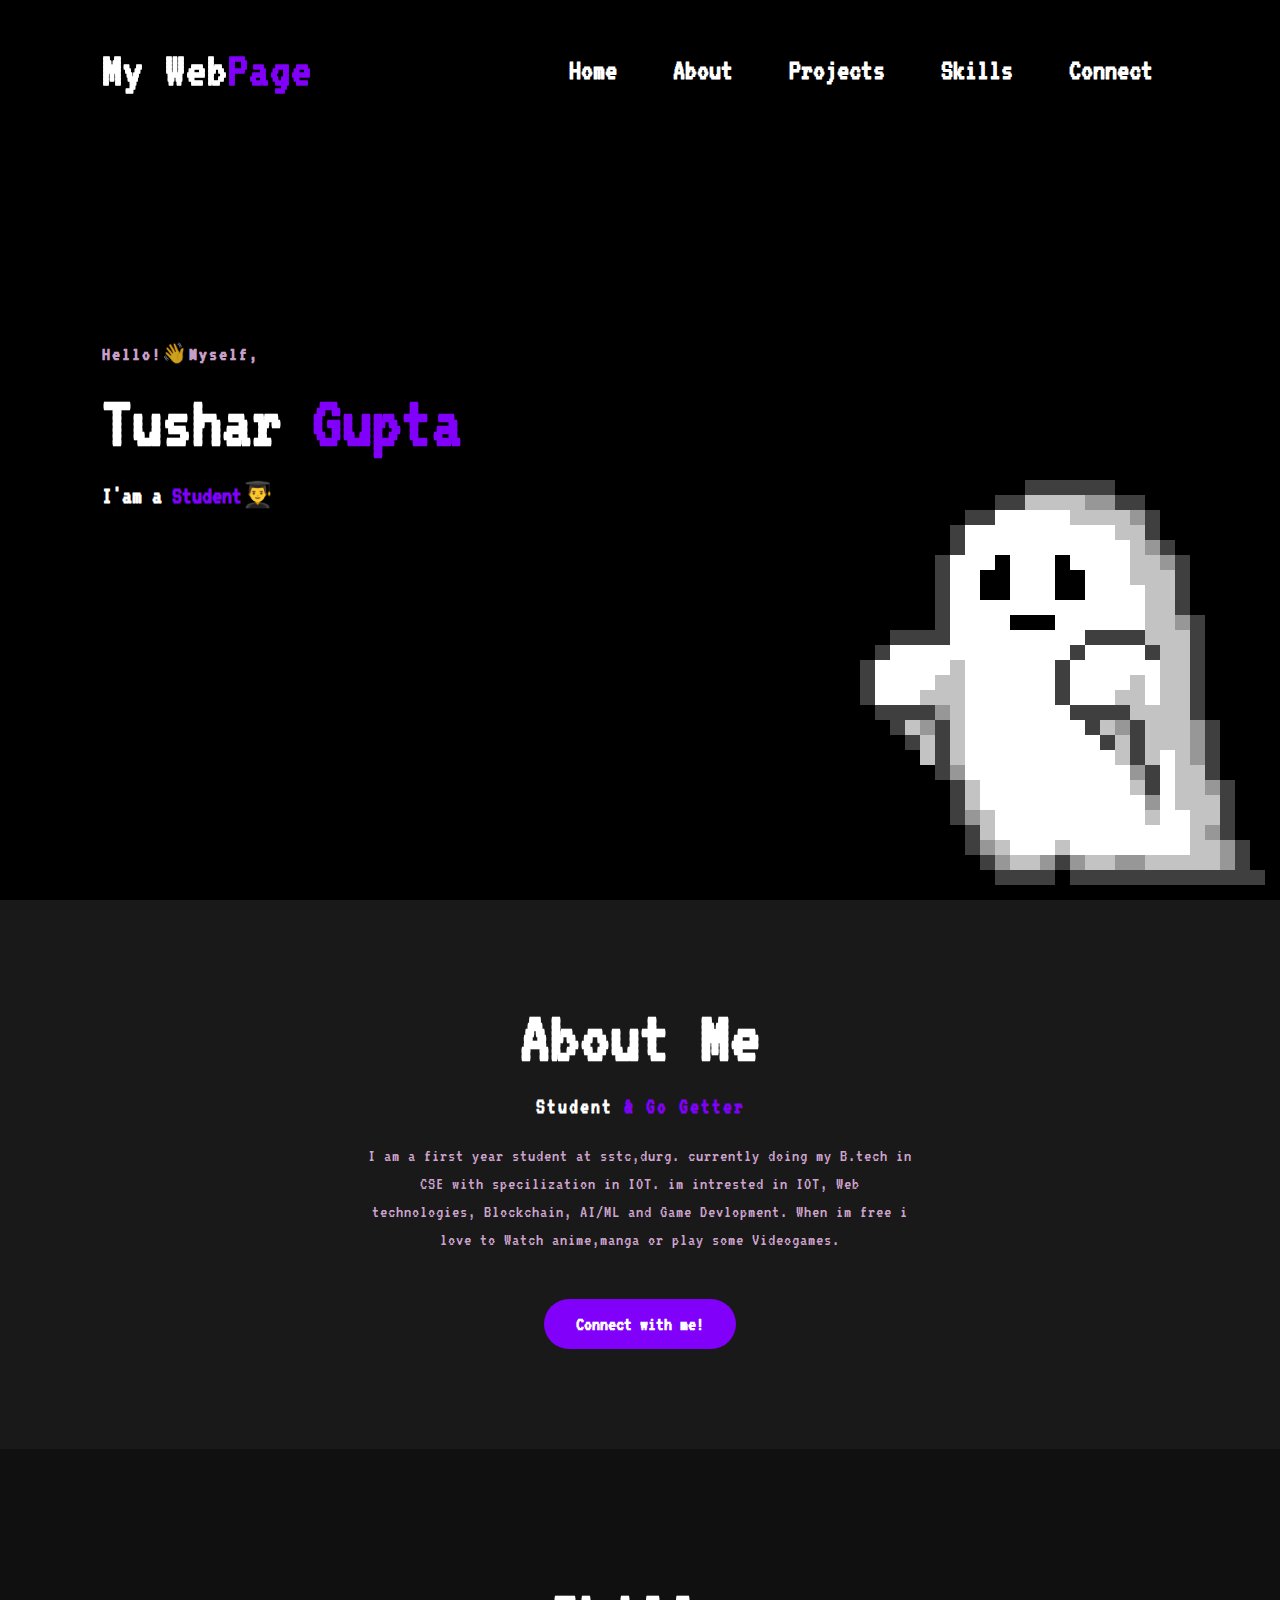
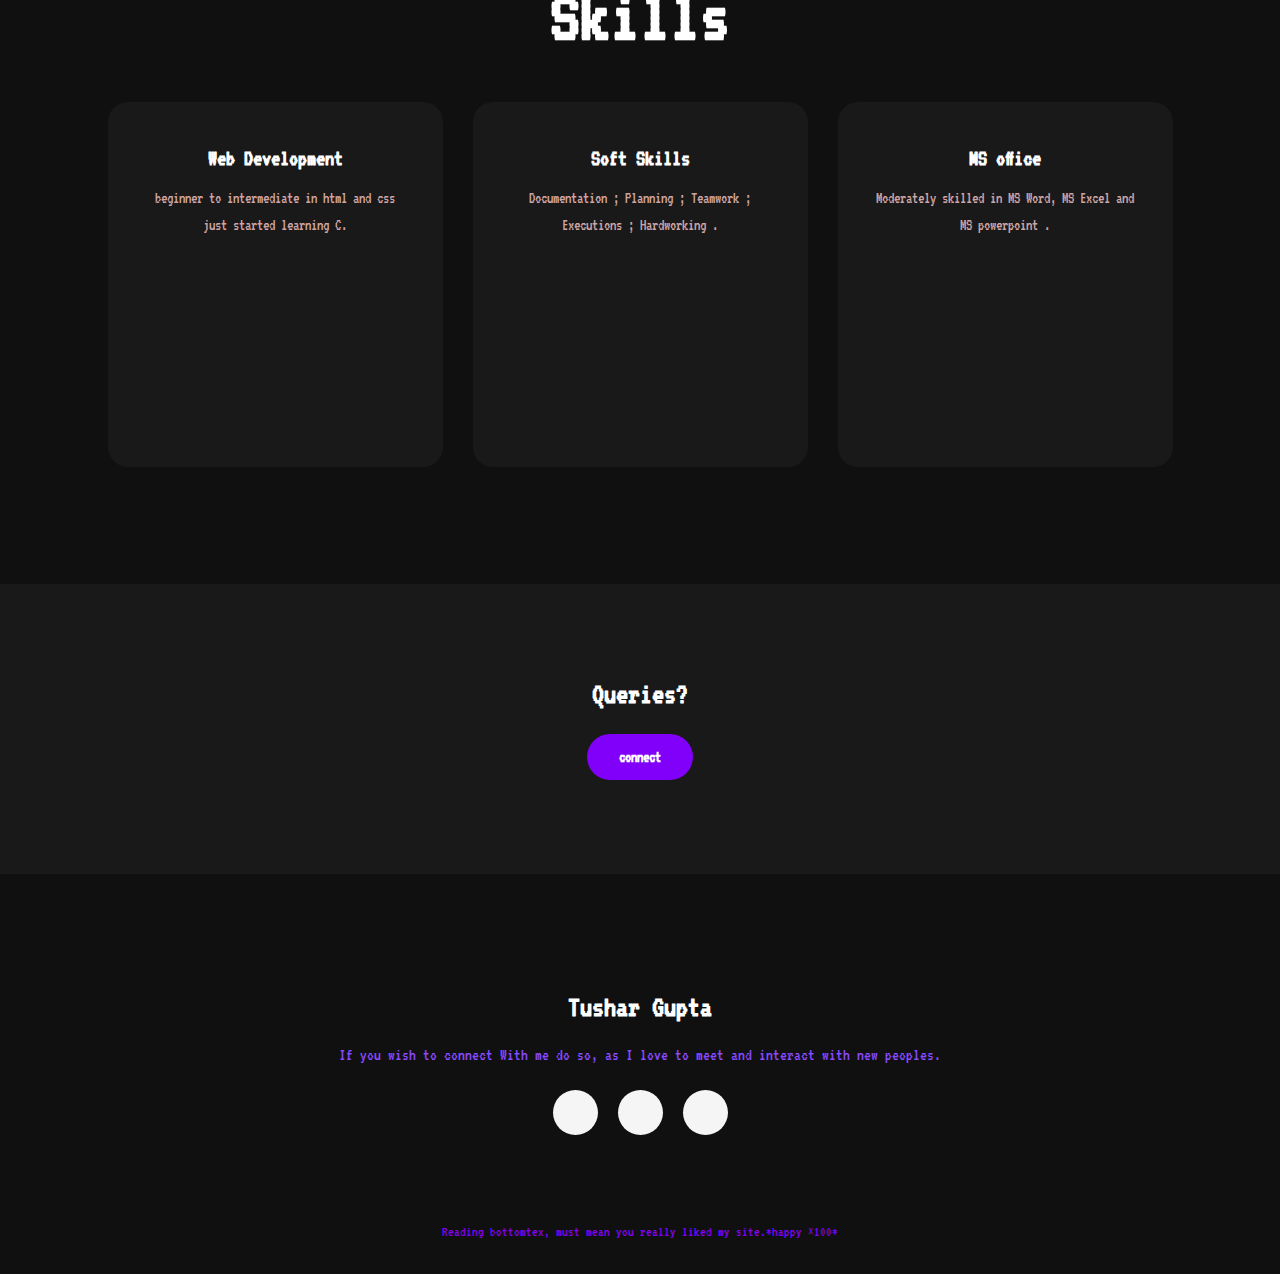
<file: index.html>
<!DOCTYPE html>
<html>
<head>

	<meta name="viewport" content="width=device-width,initial-scale=1,maximum-scale=1,user-scalable=no">
	<meta http-equiv="X-UA-Compatible" content="IE=edge,chrome=1">
	<meta name="HandheldFriendly" content="true">
	<title>Portfolio website</title>
	<link rel="stylesheet" type="text/css" href="css/style.css">

	<link rel="preconnect" href="https://fonts.gstatic.com">
	<link rel="preconnect" href="https://fonts.googleapis.com">
	<link rel="stylesheet" href="https://cdnjs.cloudflare.com/ajax/libs/font-awesome/5.15.3/css/all.min.css" integrity="sha512-iBBXm8fW90+nuLcSKlbmrPcLa0OT92xO1BIsZ+ywDWZCvqsWgccV3gFoRBv0z+8dLJgyAHIhR35VZc2oM/gI1w==" crossorigin="anonymous" referrerpolicy="no-referrer" />
<link rel="preconnect" href="https://fonts.gstatic.com" crossorigin>
<link href="https://fonts.googleapis.com/css2?family=VT323&display=swap" rel="stylesheet">
</head>
<body>
	<!----Home---->

	<div class="hoe">
		<nav>
			<h2 class="logo">My Web<span>Page</span></h2>
			<ul>
				<li><a href="index.html">Home</a></li>
				<li><a href="#About">About </a></li>
				<li><a href="comingsoon.html">Projects</a></li>
				<li><a href="#skills">Skills</a></li>
				<li><a href="#footer">Connect</a></li>
			</ul>
		</nav>

		<div class="content">
			<h4>Hello!👋Myself,</h4>
			<h1>Tushar <span>Gupta</span></h1>
			<h3>I'am a <span>Student👨‍🎓</span> </h3>
			
		</div>
	</div>

	<!----About section start---->
	<section class="about" id="About">
		<div class="main">
			<div class="about-text">
				<h2>About Me</h2>
				<h5>Student <span>& go getter </span></h5>
				<p>I am a first year student at sstc,durg. currently doing my B.tech in CSE with specilization in IOT. im intrested in IOT, Web technologies, Blockchain, AI/ML and Game Devlopment. When im free i love to Watch anime,manga or play some Videogames. </p>
				<button type="button">Connect with me!</button>
			</div>
		</div>
	</section>

	<!-----skill section start----------->
	<div class="skill" id="skills">
		<div class="title">
			<h2>Skills</h2>
		</div>

		<div class="box">
			<div class="card">
				<i class="fa fa-code"></i>
				<h5>Web Development</h5>
				<div class="pra">
					<p>beginner to intermediate in html and css just started learning C.</p>
				</div>
			</div>

			<div class="card">
				<i class="fa fa-coffee"></i>
				<h5>Soft Skills</h5>
				<div class="pra">
					<p>Documentation ; Planning ; Teamwork ; Executions ; Hardworking . </p>
				</div>
			</div>

			<div class="card">
				<i class="fab fa-microsoft"></i>
				<h5>MS office</h5>
				<div class="pra">
					<p>Moderately skilled in MS Word, MS Excel and MS powerpoint .</p>
				</div>
			</div>
		</div>
	</div>

	<!------Contact Me------>
	<div class="contact-me">
		<p>Queries?</p>
		<a class="button-two" href="#footer">connect</a>
	</div>

	<!------footer start--------->
	<footer id="footer">
		<p>Tushar Gupta</p>
		<p>If you wish to connect With me do so, as I love to meet and interact with new peoples. </p>
		<div class="social">
			<a href="https://www.linkedin.com/in/tushar-gupta-1b799b21a/"><i class="fab fa-linkedin"></i></a>
			<a href="https://www.instagram.com/craaazytushar/?utm_medium=copy_link"><i class="fab fa-instagram"></i></a>
			<a href="https://github.com/Tushar-2003"><i class="fab fa-github"></i>

			</a>
		</div>
		<p class="end">Reading bottomtex, must mean you really liked my site.*happy ×100*</p>
	</footer>
</body>
</html>
</file>
<file: css/style.css>
*{
	padding: 0;
	margin: 0;
	font-family: 'VT323', monospace;
	box-sizing: border-box;
}
.hoe{
	height: 100vh;
	width: 100%;
	background-image: url(../img/ghost.png);
	background-size: cover;
	background-position: right;
}
nav{
	display: flex;
	align-items: center;
	justify-content: space-between;
	padding-top: 45px;
	padding-left: 8%;
	padding-right: 8%;
}
.logo{
	color: rgb(255, 255, 255);
	font-size: 3.125rem;
	letter-spacing: 1px;
	cursor: pointer;
}
span{
	color: #8100f9;
}
nav ul li{
	list-style-type: none;
	display: inline-block;
	padding: 10px  25px;
	font-size: 30px;
}
nav ul li a{
	color: white;
	text-decoration: none;
	font-weight: bold;
	text-transform: capitalize;
}
nav ul li a:hover{
	color: #7524f7;
	transition: .4s;
}
.content{
	position: absolute;
	top: 50%;
	left:8%;
	transform: translateY(-50%);
}
h1{
	color: white;
	margin: 20px 0px 20px;
	font-size: 75px;
}
h3{
	color: white;
	font-size: 25px;
	margin-bottom: 50px;
}
h4{
	color: #fcfc;
	letter-spacing: 2px;
	font-size: 20px;
}

.about{
	width: 100%;
	padding: 100px 0px;
	background-color: #191919;
}
.about img{
	height: auto;
	width: 430px;
}
.about-text{
	width: 550px;
}
.main{
	text-align: center;
	width: auto;
	max-width: 95%;
	display: flex;
	margin: 0 auto;
	align-items: center;
	justify-content: space-around;
}

.about-text h2{
	color: white;
	font-size: 75px;
	text-transform: capitalize;
	margin-bottom: 20px;
}
.about-text h5{
	color: white;
	letter-spacing: 2px;
	font-size: 22px;
	margin-bottom: 25px;
	text-transform: capitalize;
}
.about-text p{
	color: #fcfc;
	letter-spacing: 1px;
	line-height: 28px;
	font-size: 18px;
	margin-bottom: 45px;
}
button{
	background-color:#8100f9;
	color: white;
	text-decoration: none;
	border: 2px solid transparent;
	font-size: 20px;
	font-weight: bold;
	padding: 13px 30px;
	border-radius: 30px;
	transition: .4s; 
}
button:hover{
	background-color: transparent;
	border: 2px solid #8100f9;
	cursor: pointer;
}

.skill{
	background: #101010;
	width: 100%;
	padding: 100px 0px;
}
.title h2{
	color: white;
	font-size: 75px;
	width: auto;
	margin: 30px auto;
	text-align: center;
}
.box{
	display: flex;
	justify-content: center;
	align-items: center;
	min-height: 400px;
}
.card{
	height: 365px;
	width: 335px;
	padding: 20px 35px;
	background: #191919;
	border-radius: 20px;
	margin: 15px;
	position: relative;
	overflow: hidden;
	text-align: center;
}
.card i{
	font-size: 50px;
	display: block;
	text-align: center;
	margin: 25px 0px;
	color: #8100f9;

}
h5{
	color: white;
	font-size: 23px;
	margin-bottom: 15px;
}
.pra p{
	color: rgba(255, 204, 204, 0.8);
	font-size: 16px;
	line-height: 27px;
	margin-bottom: 25px;
}
.card .button{
	background-color:#f8f8f8;
	color: white;
	text-decoration: none;
	border: 2px solid transparent;
	font-weight: bold;
	padding: 9px 22px;
	border-radius: 30px;
	transition: .4s; 
}

i{
	color: #000;
}

.card .button:hover{
	background-color: transparent;
	border: 2px solid #8100f9;
	cursor: pointer;
}
.contact-me{
	width: 100%;
	height: 290px;
	background: #191919;
	display: flex;
	align-items: center;
	flex-direction: column;
	justify-content: center;
}
.contact-me p{
	color: white;
	font-size: 30px;
	font-weight: bold;
	margin-bottom: 25px;
}
.contact-me .button-two{
	background-color:#8100f9;
	color: white;
	text-decoration: none;
	border: 2px solid transparent;
	font-weight: bold;
	padding: 13px 30px;
	border-radius: 30px;
	transition: .4s; 
}
.contact-me .button-two:hover{
	background-color: transparent;
	border: 2px solid #8100f9;
	cursor: pointer;
}
footer{
	position: relative;
	width: 100%;
	height: 400px;
	background: #101010;
	display: flex;
	flex-direction: column;
	align-items: center;
	justify-content: center;
}
footer p:nth-child(1){
	font-size: 30px;
	color: white;
	margin-bottom: 20px;
	font-weight: bold;
}
footer p:nth-child(2){
	color: rgb(137, 73, 255);
	font-size: 17px;
	width: auto;
	text-align: center;
	line-height: 26px;
}
.social{
	display: flex;
}
.social a{
	width: 45px;
	height: 45px;
	display: flex;
	align-items: center;
	justify-content: center;
	background:  #f5f5f5;
	border-radius: 50%;
	margin: 22px 10px;
	color: rgb(250, 248, 248);
	text-decoration: none;
	font-size: 20px;
}
.social a:hover{
	transform: scale(1.3);
	transition: .3s;
}
.end{
	position: absolute;
	color:#8100f9;
	bottom: 35px;
	font-size: 14px; 
}

@media(max-width: 700px) {
	.hoe{
		background: black;
	}
	
}
</file>
